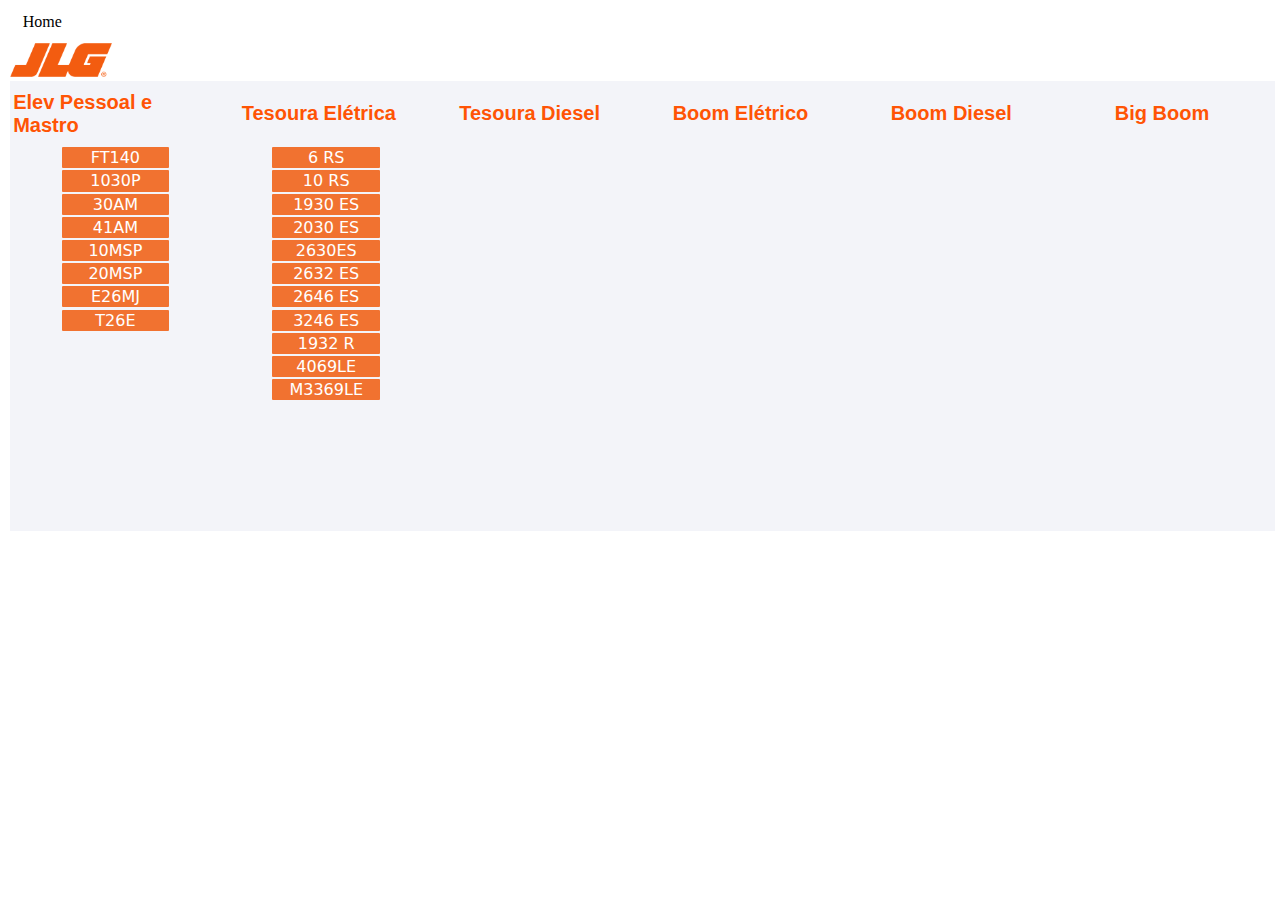
<file: backup/index.html>
<!DOCTYPE html>
<html lang="en">
<head>
    <meta charset="UTF-8">
    <meta name="viewport" content="width=device-width, initial-scale=1.0">
    <title>Manuais</title>
    <link rel="stylesheet" href="style.css">

</head>
<header>
    <a>Home</a>
</header>
<body>
    <div id="botao-imagem" class="imagem_jlg"><img src="assets/jlg icon.png" alt="ícone jlg"></div>
    <section class="jlg">

        <div class="jlg__caixa">
            <div class="jlg__caixaEquipamento">Elev Pessoal e Mastro</div>
            <div class="jlg__botaoModelo">
                <a class="botaoModelo">FT140</a>
                <a class="botaoModelo">1030P</a>
                <a class="botaoModelo">30AM</a>
                <a class="botaoModelo">41AM</a>
                <a class="botaoModelo">10MSP</a>
                <a class="botaoModelo">20MSP</a>
                <a class="botaoModelo">E26MJ</a>
                <a class="botaoModelo">T26E</a>
        
            </div>

        </div>

        <div class="jlg__caixa">
            <div class="jlg__caixaEquipamento">Tesoura Elétrica</div>
            <div class="jlg__botaoModelo">
                <a class="botaoModelo">6 RS</a>
                <a class="botaoModelo">10 RS</a>
                <a class="botaoModelo">1930 ES</a>
                <a class="botaoModelo">2030 ES</a>
                <a class="botaoModelo">2630ES</a>
                <a class="botaoModelo">2632 ES</a>
                <a class="botaoModelo">2646 ES</a>
                <a class="botaoModelo">3246 ES</a>
                <a class="botaoModelo">1932 R</a>
                <a class="botaoModelo">4069LE</a>
                <a class="botaoModelo">M3369LE</a>
            </div>
        </div>

        <div class="jlg__caixa">
            <div class="jlg__caixaEquipamento">Tesoura Diesel</div>
        </div>

        <div class="jlg__caixa">
            <div class="jlg__caixaEquipamento">Boom Elétrico</div>
        </div>

        <div class="jlg__caixa">
            <div class="jlg__caixaEquipamento">Boom Diesel</div>
        </div>
         
        <div class="jlg__caixa">
            <div class="jlg__caixaEquipamento">Big Boom</div>
        </div>
        
        
    </section>

    <section class="container_genie">

    </section>    
    <section class="container_skyjack">

    </section>

    <script src="script.js"></script>
</body>
</html>
</file>
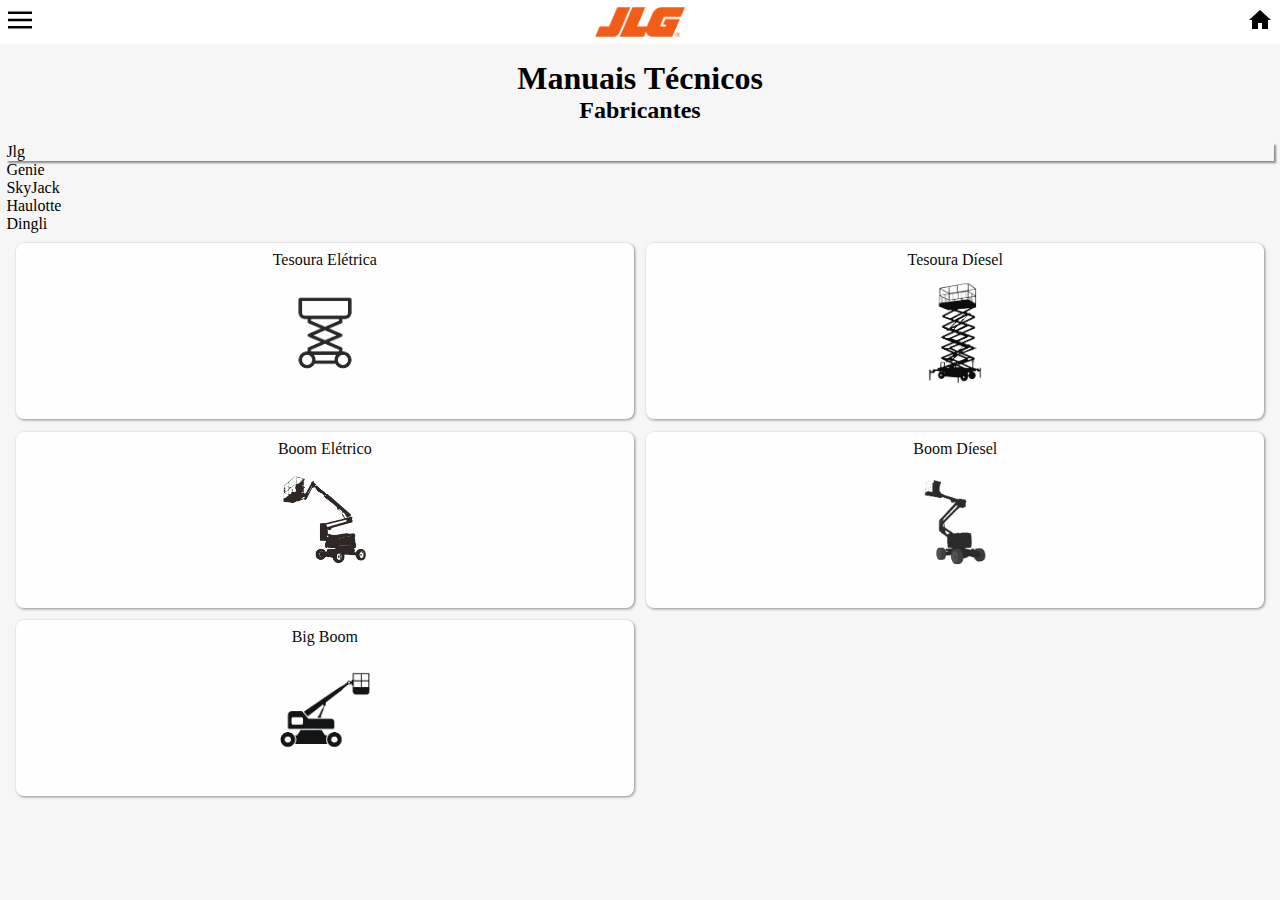
<file: manuals.html>
<!DOCTYPE html>
<html lang="pt-br">

<head>
    <meta charset="UTF-8">
    <meta name="viewport" content="width=device-width, initial-scale=1.0">

    <link rel="preconnect" href="https://fonts.googleapis.com">
    <link rel="preconnect" href="https://fonts.gstatic.com" crossorigin>
    <link href="https://fonts.googleapis.com/css2?family=Titillium+Web:ital,wght@0,300;0,400;0,700;1,700&display=swap"
        rel="stylesheet">
    <link rel="stylesheet" href="https://cdn.jsdelivr.net/npm/swiper@11/swiper-bundle.min.css" />
    <link rel="stylesheet" href="style.css">
    <title>Manuais Técnicos</title>

</head>

<body>
    <!--FOLHA DE ESTILO: cabeçalho.css-->

    <header class="cabecalho">

        <div class="container_menu">
            <input type="checkbox" id="menuToggle" class="container-botao">
            <label for="menuToggle" class="menu-icon">
                <img src="assets/icone-menu-hamburger.svg" alt="Ícone menu" class="cabecalho-imagem">
            </label>
            <ul class="lista-menu">
                <li class="lista-menu_item"><a href="#" class="lista-menu_link">Tabela de Torque</a></li>
                <li class="lista-menu_item"><a href="#" class="lista-menu_link">Diagramas Elétricos</a></li>
                <li class="lista-menu_item"><a href="#" class="lista-menu_link">Treinamentos</a></li>
            </ul>
        </div>
        <img class="cabecalho-icone" id="icon" src="assets/icon-jlg.png" alt="ícone do fabricante selecionado">

        <a href="/index.html">
            <img src="assets/icone-home-preenchido.svg" alt="Ícone de casa- página inicial" class="cabecalho-imagem">
        </a>
    </header>
    <!--<a target="_blank" href="https://icons8.com/icon/U5JRqX4RSgfj/home">Casa</a> ícone por <a target="_blank" href="https://icons8.com">Icons8</a>-->


    <div class="titulos">
        <h1>Manuais Técnicos</h1>
        <h2>Fabricantes</h2>
    </div>

    <section class="main">

        <ul class="fabricante">

            <li class="fabricante__botao activ">Jlg</li>
            <li class="fabricante__botao">Genie</li>
            <li class="fabricante__botao">SkyJack</li>
            <li class="fabricante__botao">Haulotte</li>
            <li class="fabricante__botao">Dingli</li>
        </ul>

        <!--FOLHA DE ESTILO: cardManuais-->

        <div class="container-card">
            <figure class="card-modelo">
                <legend class="modelo-titulo">Tesoura Elétrica</legend>
                <a href="paginas/jlg/tesoura-eletrica/tesoura-eletrica.html" class="modelo-link">
                    <img class="modelo-imagem" src="assets/Scissor-lift-mini.png" alt="Tesoura elétrica jlg">
                </a>
            </figure>

            <figure class="card-modelo">
                <legend class="modelo-titulo">Tesoura Díesel</legend>
                <a href="#" class="modelo-link">
                    <img class="modelo-imagem" src="assets/scissors-lift.png" alt="Tesoura diesel">
                </a>
            </figure>

            <figure class="card-modelo">
                <legend class="modelo-titulo">Boom Elétrico</legend>
                <a href="#" class="modelo-link">
                    <img class="modelo-imagem" src="assets/electric-boom.png" alt="Boom Elétrico">
                </a>
            </figure>

            <figure class="card-modelo">
                <legend class="modelo-titulo">Boom Díesel</legend>
                <a href="#" class="modelo-link">
                    <img class="modelo-imagem" src="assets/boom-lift.png" alt="Boom Díesel">
                </a>
            </figure>

            <figure class="card-modelo">
                <legend class="modelo-titulo">Big Boom</legend>
                <a href="#" class="modelo-link">
                    <img class="modelo-imagem" src="assets/big-boom.png" alt="Big boom">
                </a>
            </figure>


    </section>
    <script src="main.js"></script>
</body>

</html>
</file>
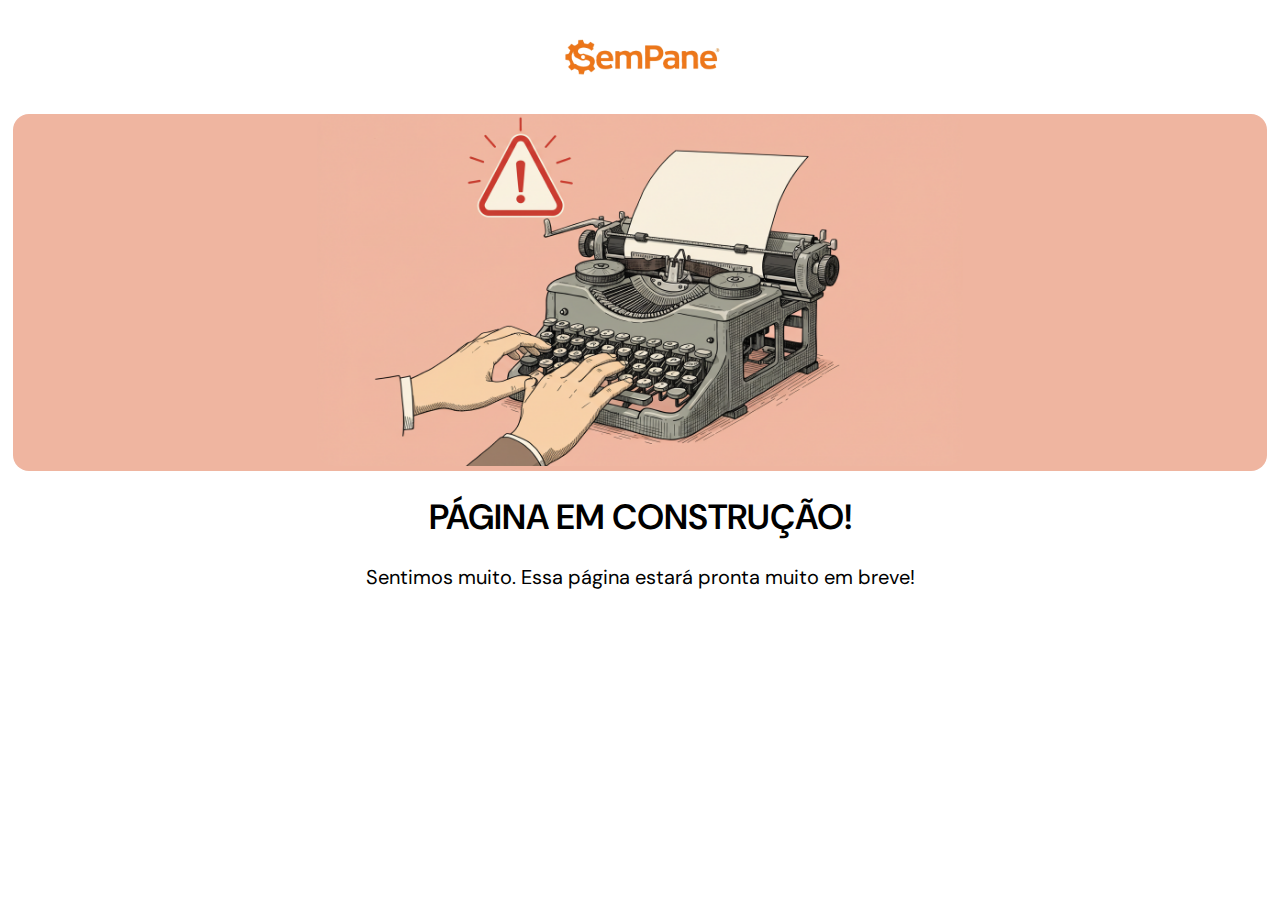
<file: paginas/build.html>
<!DOCTYPE html>
<html lang="en">

<head>
    <meta charset="UTF-8">
    <meta name="viewport" content="width=device-width, initial-scale=1.0">
    <title>Página em construção</title>
    <link rel="stylesheet" href="build.css">
</head>
<!-- PÁGINA EM CONSTRUÇÃO -->

<body>
    <header class="cabecalho">
        <img class="logo" src="/assets/SemPane-logo.png" alt="Logo SemPane">
    </header>
    <div class="banner">
        <img src="/assets/work-pc-image.jpg" alt="">
    </div>
    <div>
        <h1>PÁGINA EM CONSTRUÇÃO!</h1>
        <p>Sentimos muito. Essa página estará pronta muito em breve!</p>
    </div>
</body>

</html>
</file>
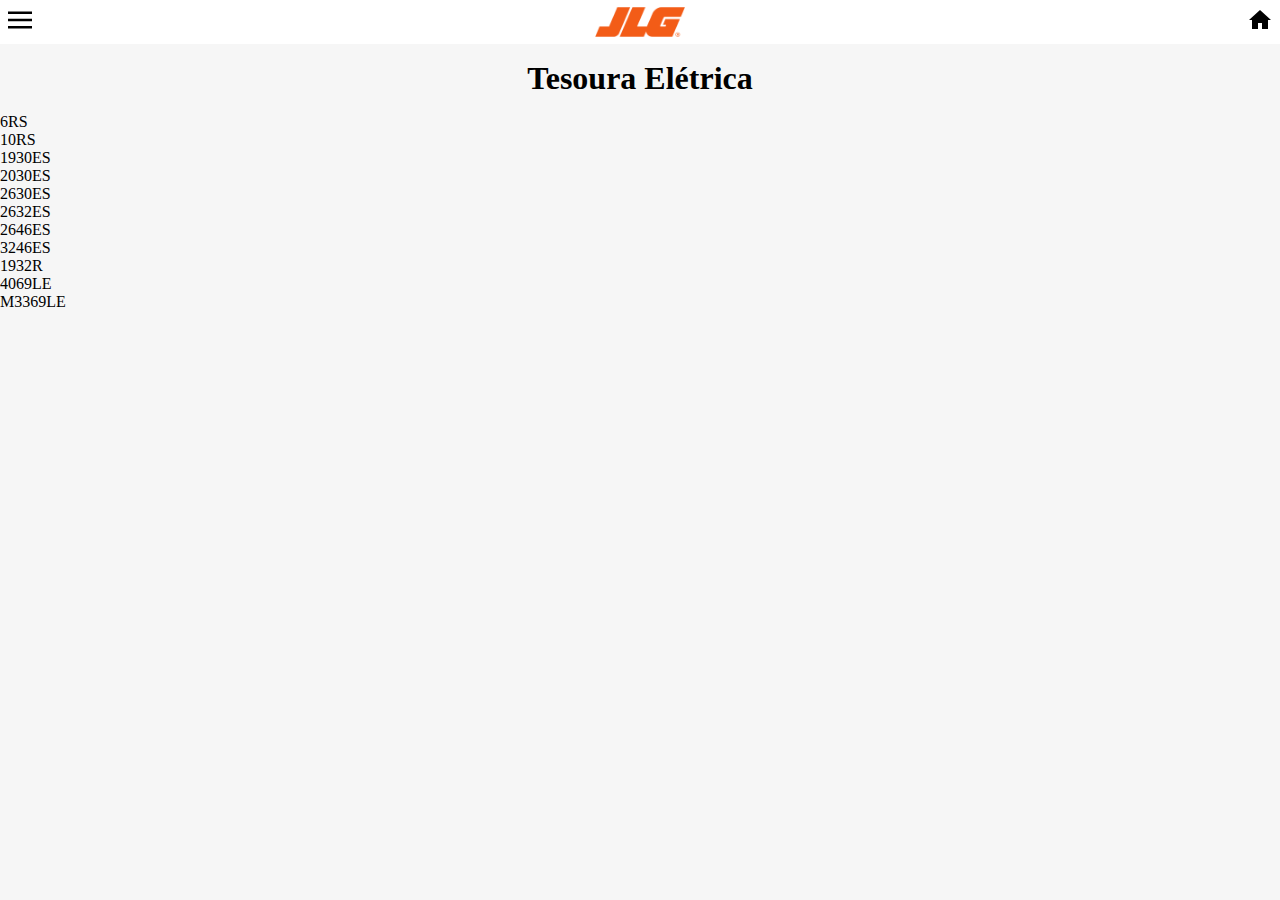
<file: paginas/tesoura-eletrica.html>
<!DOCTYPE html>
<html lang="pt-Br">
<head>
    <meta charset="UTF-8">
    <meta name="viewport" content="width=device-width, initial-scale=1.0">
    <link rel="stylesheet" href="/style.css">
    <title>Tesoura Elétrica JLG</title>
</head>
<body>
    <header class="cabecalho">

        <div class="container_menu">
            <input type="checkbox" id="menuToggle" class="container-botao">
            <label for="menuToggle" class="menu-icon">
                <img src="/assets/icone-menu-hamburger.svg" alt="Ícone menu" class="cabecalho-imagem">
            </label>
            <ul class="lista-menu">
                <li class="lista-menu_item"><a href="#" class="lista-menu_link">Tabela de Torque</a></li>
                <li class="lista-menu_item"><a href="#" class="lista-menu_link">Diagramas Elétricos</a></li>
                <li class="lista-menu_item"><a href="#" class="lista-menu_link">Treinamentos</a></li>
            </ul>
        </div>
        <img class="cabecalho-icone" id="icon" src="/assets/icon-jlg.png" alt="ícone do fabricante selecionado">
    
        <a href="/index.html">
            <img src="/assets/icone-home-preenchido.svg" alt="Ícone de casa- página inicial" class="cabecalho-imagem">
        </a>
    </header>

    <div class="titulos">
        <h1>Tesoura Elétrica</h1>
        
    </div>

    <div class="botoes">
        <ul class="botoes-lista">
            <li class="botao-item">6RS</li>
            <li class="botao-item">10RS</li>
            <li class="botao-item">1930ES</li>
            <li class="botao-item">2030ES</li>
            <li class="botao-item">2630ES</li>
            <li class="botao-item">2632ES</li>
            <li class="botao-item">2646ES</li>
            <li class="botao-item">3246ES</li>
            <li class="botao-item">1932R</li>
            <li class="botao-item">4069LE</li>
            <li class="botao-item">M3369LE</li>
        </ul>
    </div>
</body>

</html>
</file>
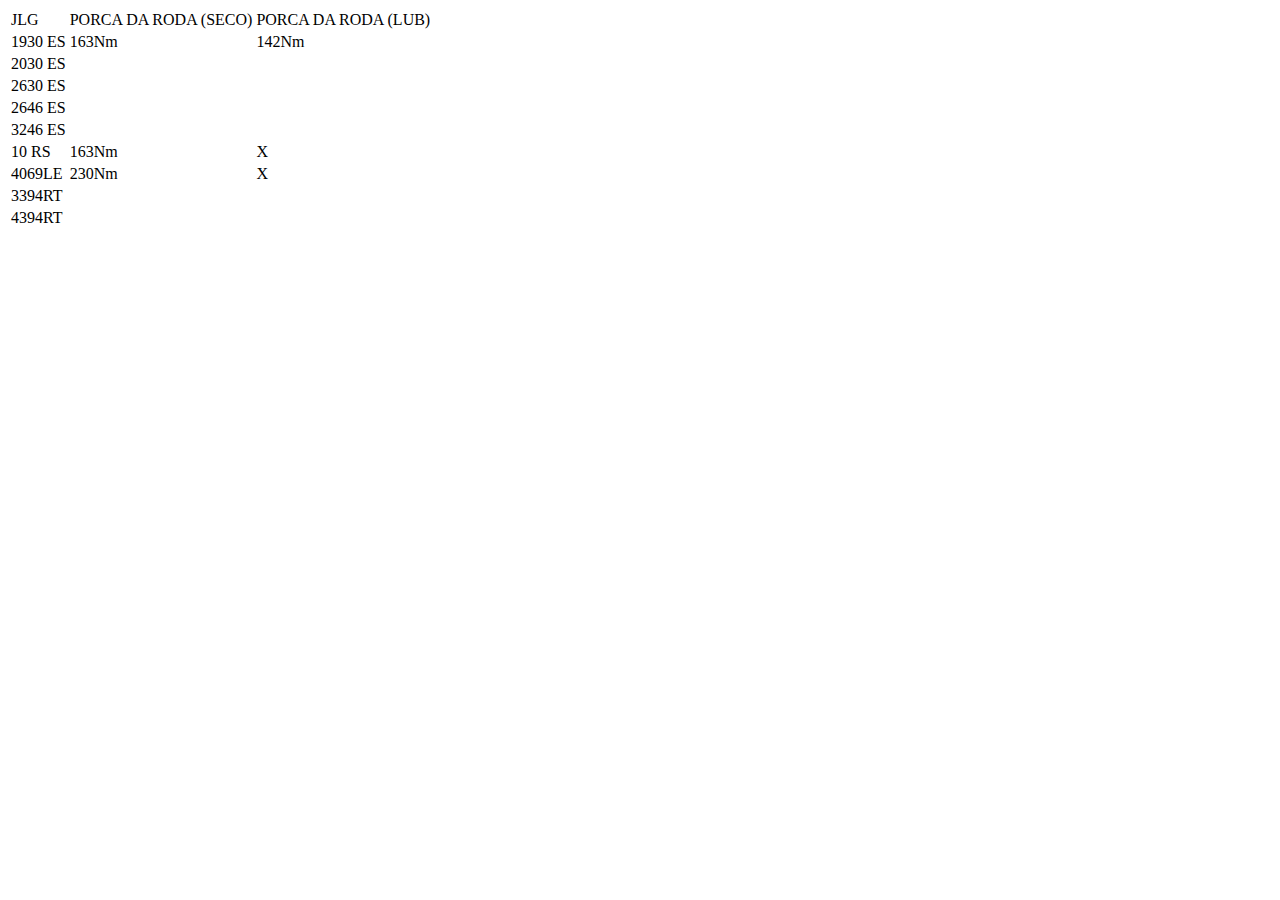
<file: paginas/torque.html>
<!DOCTYPE html>
<html lang="pt-BR">
<head>
    <meta charset="UTF-8">
    <meta name="viewport" content="width=device-width, initial-scale=1.0">
    <title>Tabela de Torque</title>
</head>
<body>
    <table>
        <tr>
            <td>JLG</td>
            <td>PORCA DA RODA (SECO)</td>
            <td>PORCA DA RODA (LUB)</td>
        </tr>
        <tr>
            <td>1930 ES</td>
            <td>163Nm</td>
            <td>142Nm</td>
        </tr>
        <tr>
            <td>2030 ES</td>
            <td></td>
            <td></td>
        </tr>
        <tr>
            <td>2630 ES </td>
            <td></td>
            <td></td>
        </tr>
        <tr>
            <td>2646 ES</td>
            <td></td>
            <td></td>
        </tr>
        <tr>
            <td>3246 ES</td>
            <td></td>
            <td></td>
        </tr>
        <tr>
            <td>10 RS</td>
            <td>163Nm</td>
            <td>X</td>
        </tr>
        <tr>
            <td>4069LE</td>
            <td>230Nm</td>
            <td>X</td>
        </tr>
        <tr>
            <td>3394RT</td>
            <td></td>
            <td></td>
        </tr>
        <tr>
            <td>4394RT</td>
            <td></td>
            <td></td>
        </tr>
    </table>
</body>
</html>
</file>
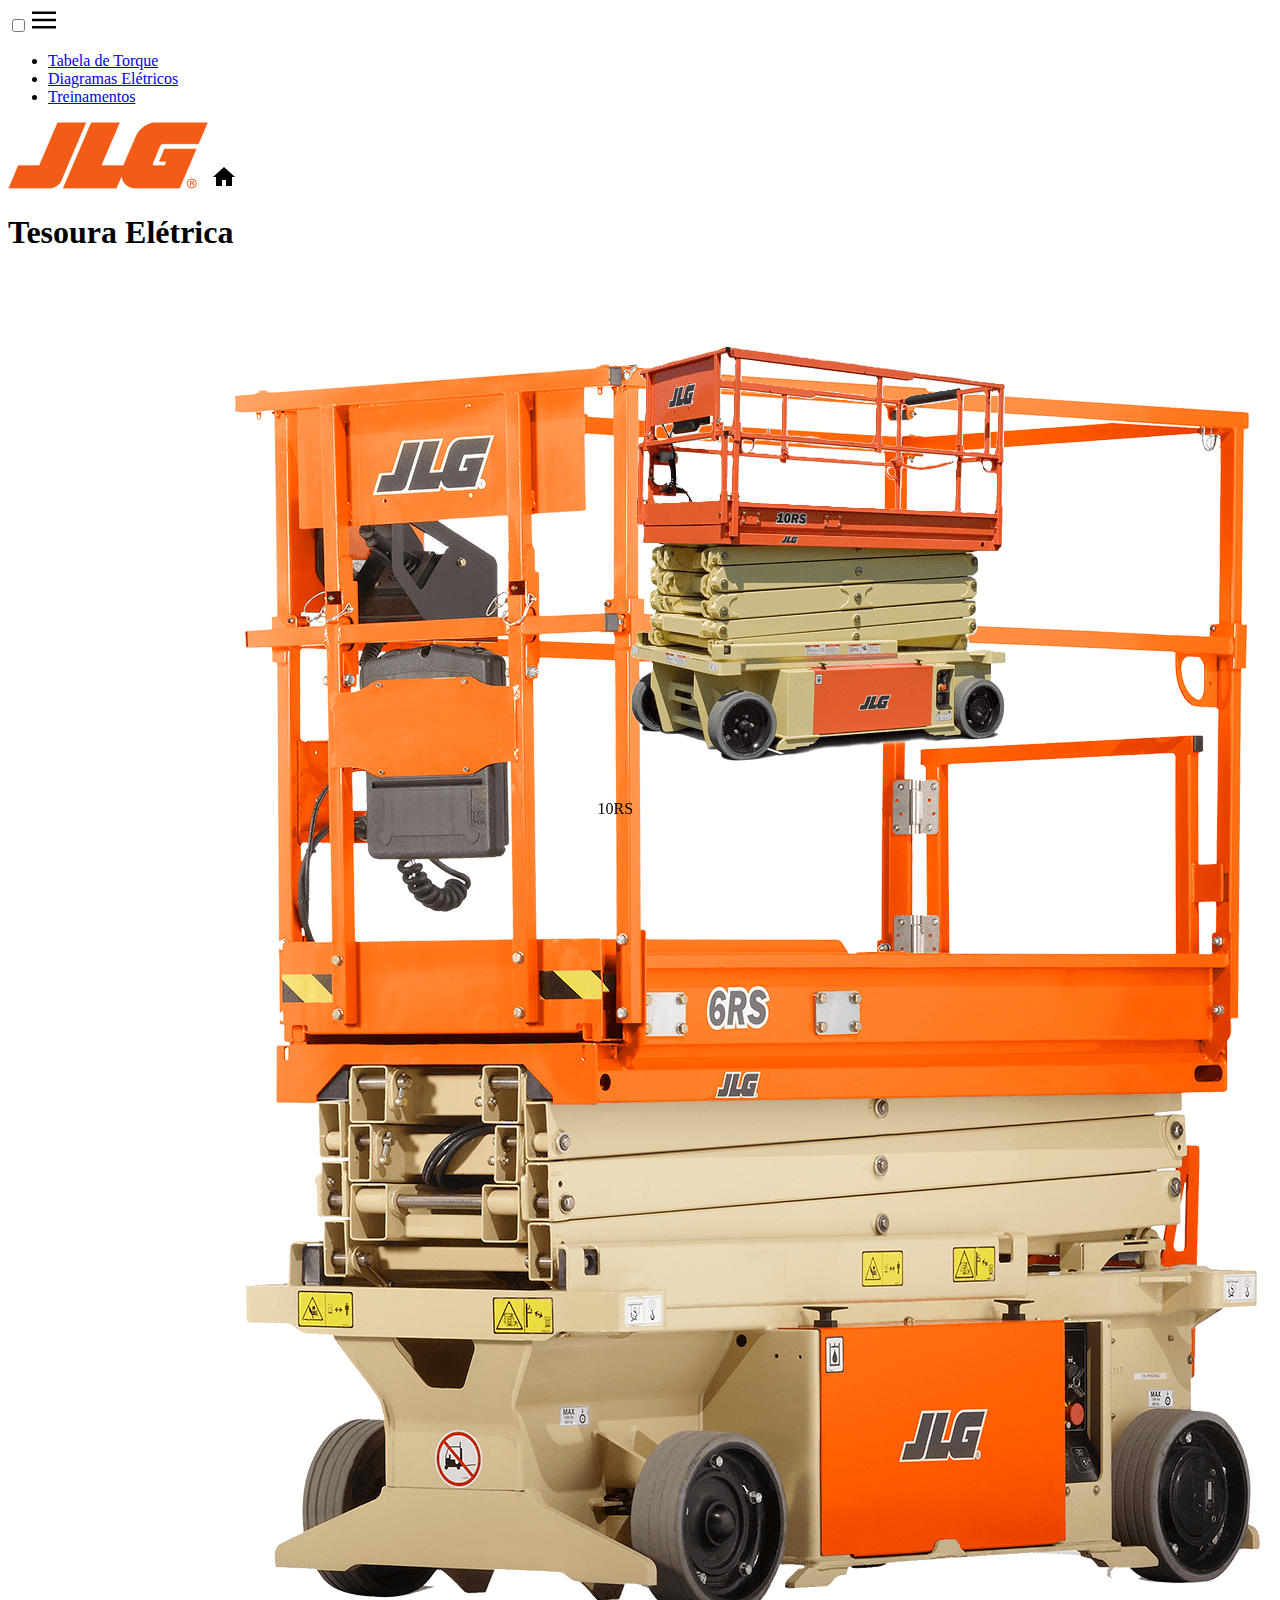
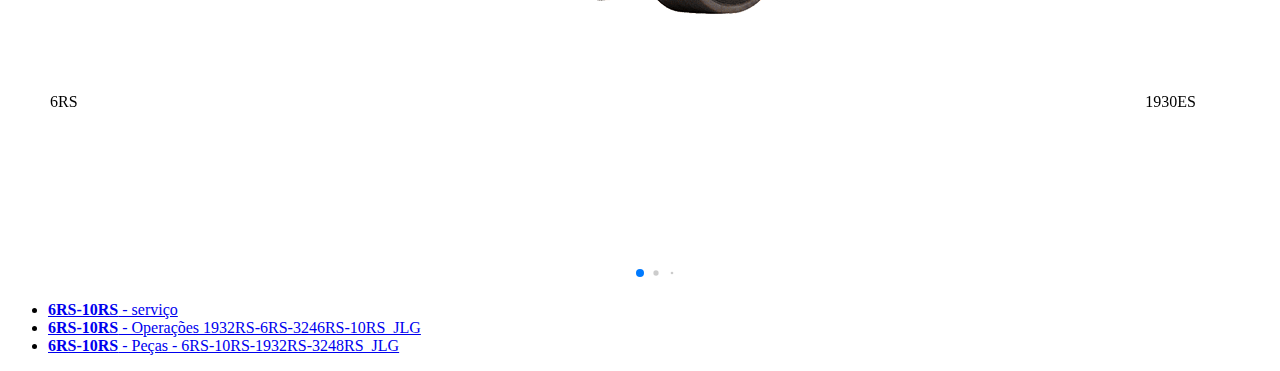
<file: backup/jlg/tesoura-eletrica.html>
<!DOCTYPE html>
<html lang="pt-Br">

<head>
  <meta charset="UTF-8" />
  <meta name="viewport" content="width=device-width, initial-scale=1.0" />
  <!--LIKING SWIPPER JS CSS-->
  <link rel="stylesheet" href="https://cdn.jsdelivr.net/npm/swiper@11/swiper-bundle.min.css" />
  <link rel="stylesheet" href="/" />
  <title>Tesoura Elétrica JLG</title>
</head>

<body>
  <header class="cabecalho">
    <div class="container_menu">
      <input type="checkbox" id="menuToggle" class="container-botao" />
      <label for="menuToggle" class="menu-icon">
        <img src="/assets/icone-menu-hamburger.svg" alt="Ícone menu" class="cabecalho-imagem" />
      </label>
      <ul class="lista-menu">
        <li class="lista-menu_item">
          <a href="#" class="lista-menu_link">Tabela de Torque</a>
        </li>
        <li class="lista-menu_item">
          <a href="#" class="lista-menu_link">Diagramas Elétricos</a>
        </li>
        <li class="lista-menu_item">
          <a href="#" class="lista-menu_link">Treinamentos</a>
        </li>
      </ul>
    </div>
    <img class="cabecalho-icone" id="icon" src="/assets/icon-jlg.png" alt="ícone do fabricante selecionado" />

    <a href="/index.html">
      <img src="/assets/icone-home-preenchido.svg" alt="Ícone de casa- página inicial" class="cabecalho-imagem" />
    </a>
  </header>

  <div class="titulos">
    <h1>Tesoura Elétrica</h1>
  </div>

  <!--S L I D E R-->

  <div class="container swiper">
    <div class="slider-wrapper">
      <div class="card-list swiper-wrapper">
        <figure class="card-item swiper-slide">
          <img src="/assets/tesoura-eletrica-jlg/6RS.png" alt="Modelo 6RS" class="card-image" data-key="10RS" />
          <!--mesmo conteúdo da 10rs-->
          <legend class="card-name">6RS</legend>
        </figure>
        <figure class="card-item swiper-slide">
          <img src="/assets/tesoura-eletrica-jlg/10RS.png" alt="Modelo 10RS" class="card-image" data-key="10RS" />
          <legend class="card-name">10RS</legend>
        </figure>
        <figure class="card-item swiper-slide">
          <img src="/assets/tesoura-eletrica-jlg/1930ES.png" alt="Modelo 1930ES" class="card-image" data-key="1930ES" />
          <legend class="card-name">1930ES</legend>
        </figure>
        <figure class="card-item swiper-slide">
          <img src="/assets/tesoura-eletrica-jlg/2030ES.png" alt="Modelo 2030ES" class="card-image" data-key="2030ES" />
          <legend class="card-name">2030ES</legend>
        </figure>
        <figure class="card-item swiper-slide">
          <img src="/assets/tesoura-eletrica-jlg/2630ES.png" alt="Modelo 2630ES" class="card-image" data-key="2630ES" />
          <legend class="card-name">2630ES</legend>
        </figure>
        <figure class="card-item swiper-slide">
          <img src="/assets/tesoura-eletrica-jlg/2646ES.jpg" alt="Modelo 2646ES" class="card-image" data-key="2646ES" />
          <legend class="card-name">2646ES</legend>
        </figure>
        <figure class="card-item swiper-slide">
          <img src="/assets/tesoura-eletrica-jlg/3246ES.webp" alt="Modelo 3246ES" class="card-image"
            data-key="3246ES" />
          <legend class="card-name">3246ES</legend>
        </figure>
        <figure class="card-item swiper-slide">
          <img src="/assets/tesoura-eletrica-jlg/M4069LE.png" alt="Modelo M4069LE" class="card-image"
            data-key="M4069LE" />
          <legend class="card-name">M4069LE</legend>
        </figure>
      </div>

      <div class="swiper-pagination"></div>
      <!-- <div class="swiper-button-prev"></div> 
            <div class="swiper-button-next"></div>-->
    </div>
  </div>

  <!--LISTA DE MANUAIS-->

  <div class="manuais-container" id="manu-container">
    <ul class="manuais-lista">
      <li class="manuais-item">
        <a class="manuais-link"
          href="/manuais/jlg/tesoura-eletrica/6RS-10RS/3123331-Serviços.pdf"><strong>6RS-10RS</strong> - serviço</a>
      </li>
      <li class="manuais-item">
        <a class="manuais-link"
          href="/manuais/jlg/tesoura-eletrica/6RS-10RS/6RS-10RS-operações.pdf"><strong>6RS-10RS</strong> - Operações
          1932RS-6RS-3246RS-10RS_JLG</a>
      </li>
      <li class="manuais-item">
        <a class="manuais-link"
          href="/manuais/jlg/tesoura-eletrica/6RS-10RS/6RS-10RS-peças.pdf"><strong>6RS-10RS</strong> - Peças -
          6RS-10RS-1932RS-3248RS_JLG</a>
      </li>
    </ul>
  </div>
  <!--LINK SWIPPER JS SCRIPT-->
  <script src="https://cdn.jsdelivr.net/npm/swiper@11/swiper-bundle.min.js"></script>
  <script src="/scripts/swiper.js"></script>
</body>

</html>
</file>
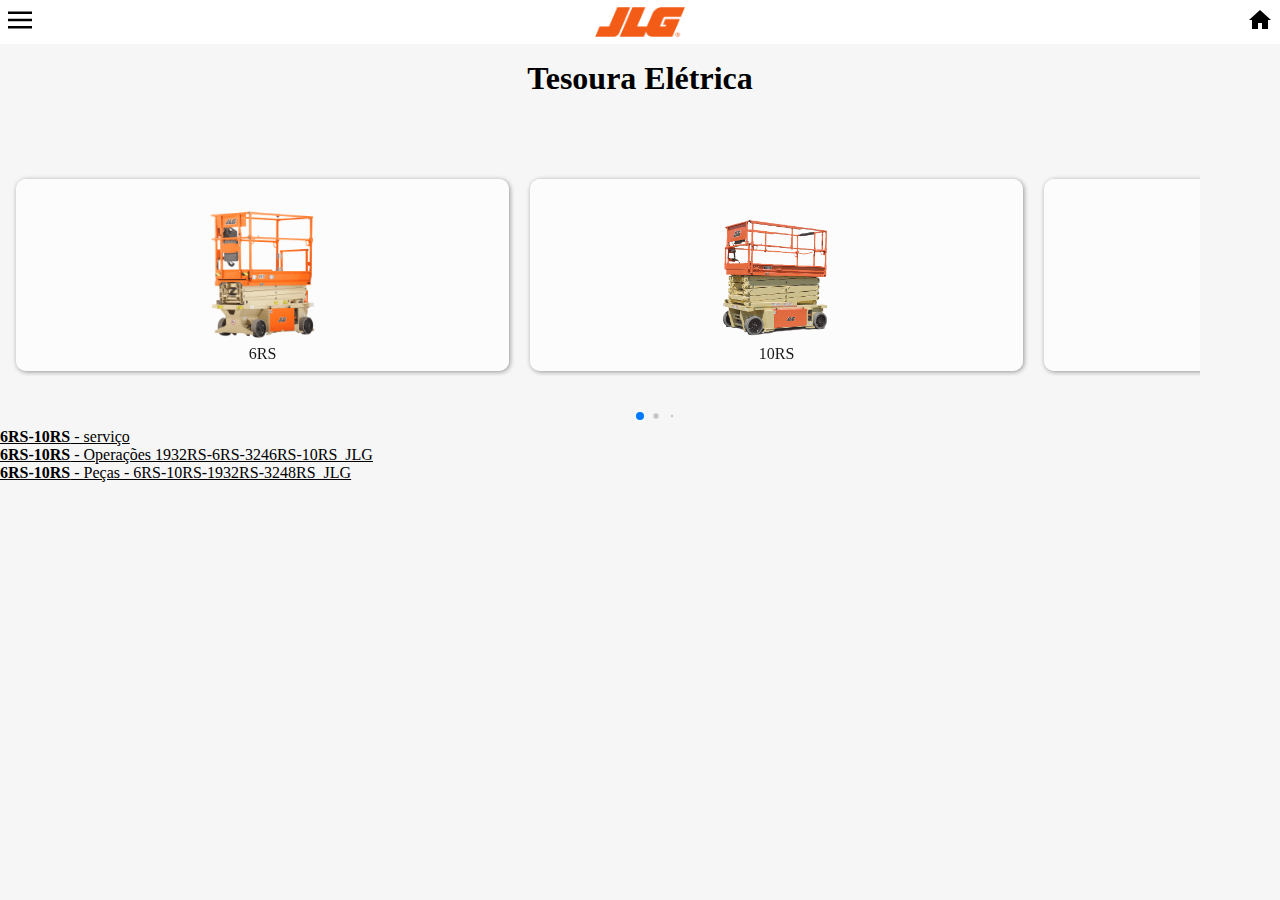
<file: paginas/jlg/tesoura-eletrica/tesoura-eletrica.html>
<!DOCTYPE html>
<html lang="pt-Br">
<head>
    <meta charset="UTF-8">
    <meta name="viewport" content="width=device-width, initial-scale=1.0">
     <!--LIKING SWIPPER JS CSS-->
    <link rel="stylesheet" href="https://cdn.jsdelivr.net/npm/swiper@11/swiper-bundle.min.css">
    <link rel="stylesheet" href="/style.css">
    <title>Tesoura Elétrica JLG</title>
</head>
<body>
    <header class="cabecalho">

        <div class="container_menu">
            <input type="checkbox" id="menuToggle" class="container-botao">
            <label for="menuToggle" class="menu-icon">
                <img src="/assets/icone-menu-hamburger.svg" alt="Ícone menu" class="cabecalho-imagem">
            </label>
            <ul class="lista-menu">
                <li class="lista-menu_item"><a href="#" class="lista-menu_link">Tabela de Torque</a></li>
                <li class="lista-menu_item"><a href="#" class="lista-menu_link">Diagramas Elétricos</a></li>
                <li class="lista-menu_item"><a href="#" class="lista-menu_link">Treinamentos</a></li>
            </ul>
        </div>
        <img class="cabecalho-icone" id="icon" src="/assets/icon-jlg.png" alt="ícone do fabricante selecionado">
    
        <a href="/index.html">
            <img src="/assets/icone-home-preenchido.svg" alt="Ícone de casa- página inicial" class="cabecalho-imagem">
        </a>
    </header>

    <div class="titulos">
        <h1>Tesoura Elétrica</h1>
    </div>

<!--S L I D E R-->

   <div class="container swiper">
        <div class="slider-wrapper">
            <div class="card-list swiper-wrapper">
                <figure class="card-item swiper-slide">
                    <img src="/assets/tesoura-eletrica-jlg/6RS.png" alt="Modelo 6RS" class="card-image">
                    <legend class="card-name">6RS</legend>
                </figure>
                <figure class="card-item swiper-slide">
                    <img src="/assets/tesoura-eletrica-jlg/10RS.png" alt="Modelo 10RS" class="card-image">
                    <legend class="card-name">10RS</legend>
                </figure>
                <figure class="card-item swiper-slide">
                    <img src="/assets/tesoura-eletrica-jlg/1930ES.png" alt="Modelo 1930ES" class="card-image">
                    <legend class="card-name">1930ES</legend>
                </figure>
                <figure class="card-item swiper-slide">
                    <img src="/assets/tesoura-eletrica-jlg/2030ES.png" alt="Modelo 2030ES" class="card-image">
                    <legend class="card-name">2030ES</legend>
                </figure>
                <figure class="card-item swiper-slide">
                    <img src="/assets/tesoura-eletrica-jlg/2630ES.png" alt="Modelo 2630ES" class="card-image">
                    <legend class="card-name">2630ES</legend>
                </figure>
                <figure class="card-item swiper-slide">
                    <img src="/assets/tesoura-eletrica-jlg/2646ES.jpg" alt="Modelo 2646ES" class="card-image">
                    <legend class="card-name">2646ES</legend>
                </figure>
                <figure class="card-item swiper-slide">
                    <img src="/assets/tesoura-eletrica-jlg/3246ES.webp" alt="Modelo 3246ES" class="card-image">
                    <legend class="card-name">3246ES</legend>
                </figure>
                <figure class="card-item swiper-slide">
                    <img src="/assets/tesoura-eletrica-jlg/M4069LE.png" alt="Modelo M4069LE" class="card-image">
                    <legend class="card-name">M4069LE</legend>
                </figure>
                
            </div>

            <div class="swiper-pagination"></div>
            <!-- <div class="swiper-button-prev"></div> 
            <div class="swiper-button-next"></div>-->
        </div>

    </div>
    
    <!--LISTA DE MANUAIS-->

    <div class="manuais-container" id="manu-container">
        <ul class="manuais-lista">
            <li class="manuais-item"><a class="manuais-link" href="/manuais/jlg/tesoura-eletrica/6RS-10RS/3123331-Serviços.pdf"><strong>6RS-10RS</strong> - serviço</a></li>
            <li class="manuais-item"><a class="manuais-link" href="/manuais/jlg/tesoura-eletrica/6RS-10RS/6RS-10RS-operações.pdf"><strong>6RS-10RS</strong> - Operações 1932RS-6RS-3246RS-10RS_JLG</a></li>
            <li class="manuais-item"><a class="manuais-link" href="/manuais/jlg/tesoura-eletrica/6RS-10RS/6RS-10RS-peças.pdf"><strong>6RS-10RS</strong> - Peças - 6RS-10RS-1932RS-3248RS_JLG</a></li>
        </ul>
    </div>
   <!--LINK SWIPPER JS SCRIPT-->
   <script src="https://cdn.jsdelivr.net/npm/swiper@11/swiper-bundle.min.js"></script>
   <script src="/scripts/swiper.js"></script>
</body>

</html>
</file>
<file: backup/style.css>
@import url('https://fonts.cdnfonts.com/css/industry-test');

*{
    padding: 0;
    margin: 0;
}
header{
    margin: 1%;
}

body{
    height: 100vh;
    margin-left: 10px;

}

img{
    width: 8%;
 
}


.jlg{
    min-height: 450px;
    display: flex;
    transition: display 0.5s ease-in-out;
    
    
}


.jlg__caixa{
    width: 16.6%;
    display: flex;
    flex-direction: column;
    background-color: #f3f4f9;
}

.jlg__caixaEquipamento{
    height: 13%;
    width: 90%;
    padding: 0.5%;
    margin: 1%;
    display: flex;
    align-items: center;
    justify-content: center;
    justify-content: center;
    font-family: 'Industry Test', sans-serif;
    font-weight: 800;
    font-size: 20px;
    color: #ff5405;
    
  
    
}
.jlg__botaoModelo{
    display: flex;
    flex-direction: column;
    align-items: center;
   
}
.botaoModelo{
    border-radius: 1px;
    width: 50%;
    padding: 0.5%;
    margin: 0.5%;
    display: flex;
    justify-content: center;
    align-items: center;
    background-color: #f17230;
    color: white;
    cursor: pointer;
    font-family: system-ui, -apple-system, BlinkMacSystemFont, 'Segoe UI', Roboto, Oxygen, Ubuntu, Cantarell, 'Open Sans', 'Helvetica Neue', sans-serif
}
.botaoModelo:hover{
    background-color: #f99245;
}
</file>
<file: style.css>
@import url('https://fonts.cdnfonts.com/css/industry-test');
@import url("styles/cabeçalho.css");
@import url("styles/cardEquipamento.css");
@import url("styles/carrossel.css");

/* Fonte montserrat*/
@import url('https://fonts.googleapis.com/css2?family=Climate+Crisis:YEAR@1979..2050&family=Josefin+Sans:ital,wght@0,100..700;1,100..700&family=Montserrat:ital,wght@0,100..900;1,100..900&display=swap');


*{
    padding: 0;
    margin: 0;
}

*:root{
    --branco:         #ffffff;
    --laranja:        #ff5405;
    --azul:           #0086d0;
    --vermelho:       #ff3632;
    --amarelo:        #f9ae00;
    --laranja-dingli: #fc6621;
    --laranja-claro: #eaa785;
    --fundo-laranja: #fbb277;
    --fundo-cinza: #f6f6f6;
    --fonte-principal: font-family: "Titillium Web", sans-serif;
}


body{
    height: 100vh;
    background-color: var(--fundo-cinza);
    font: var(--fonte-principal);
    
}

.titulos{
    text-align: center;
    margin-bottom: 1em;
}
</file>
<file: paginas/build.css>
@import url('https://fonts.googleapis.com/css2?family=Big+Shoulders+Stencil:opsz,wght@10..72,100..900&family=DM+Sans:ital,opsz,wght@0,9..40,200;1,9..40,200&display=swap');

:root {
    color-scheme: light dark;
    background-color: black;
}

body {
    text-align: center;
    height: 100vh;
    font-family: "DM Sans", sans-serif;
    font-optical-sizing: auto;
}

h1 {
    font-weight: 600;
    font-size: 35px;
}

p {
    font-size: 20px;
}

.cabecalho {
    background-color: white;
}

.logo {
    height: 6em;
}

.banner {
    background-color: #efb5a0;
    margin: 5px;
    border-radius: 1em;
}

.banner img {
    height: 22em;
    width: auto;
    border-radius: 1em;
}

@media (prefers-color-scheme: dark) {
    :root {
        background-color: rgba(24, 23, 23, 0.556);
    }

    .cabecalho {
        background-color: #333;
    }

    .banner {
        background-color: rgba(24, 23, 23, 0.556);
    }
}

@media (prefers-color-scheme: light) {
    :root {
        background-color: white;
    }

    .cabecalho {
        background-color: white;
    }

    .banner {
        background-color: #efb5a0;
    }
}
</file>
